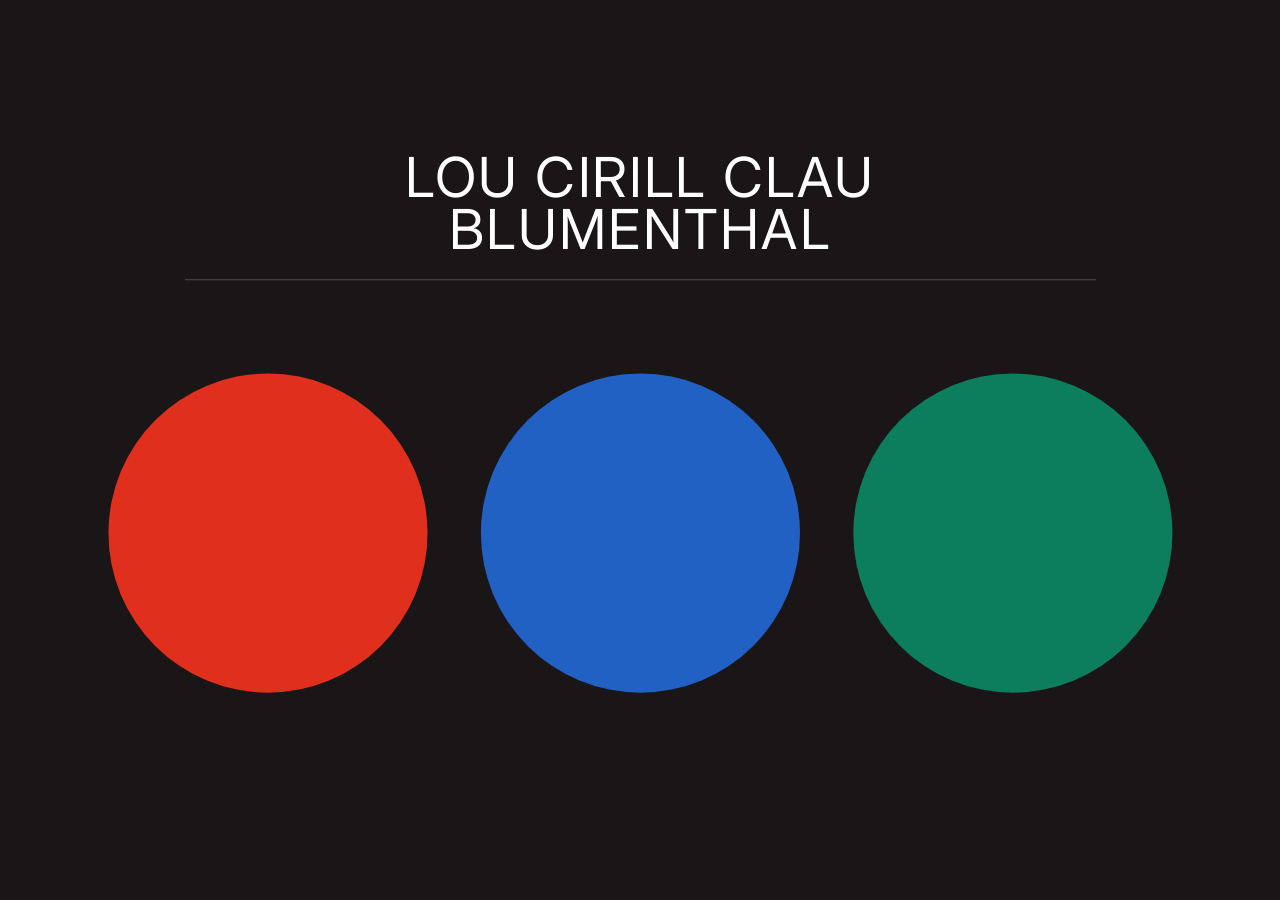
<file: index.html>
<!doctype html>
<html lang="en">
  <head>
    <meta charset="UTF-8" />
    <meta name="viewport" content="width=device-width, initial-scale=1.0" />

    <!-- page title + description (also in content.json) -->
    <title>Lou Blumenthal — Interaction Designer</title>
    <meta
      name="description"
      content="Portfolio of Lou Blumenthal, an interaction designer based in Zürich, Switzerland — work, about, and contact."
    />
    <meta name="author" content="Lou Blumenthal" />

    <!-- font -->
    <link rel="preconnect" href="https://fonts.googleapis.com" />
    <link rel="preconnect" href="https://fonts.gstatic.com" crossorigin />
    <link
      href="https://fonts.googleapis.com/css2?family=Inter:wght@400;900&display=swap"
      rel="stylesheet"
    />

    <!-- styles -->
    <link rel="stylesheet" href="styles.css" />
  </head>

  <body>
    <!-- page structure only. empty parts are filled by main.js from content.json -->
    <div id="viewport">
      <!-- landing page -->
      <section class="page landing active" id="landing">
        <div class="stage stage-landing">
          <h1 class="landing-title"></h1>
          <!-- title -->
          <div class="landing-divider"></div>
          <div class="landing-circles"></div>
          <!-- circle buttons -->
        </div>
      </section>

      <!-- work page -->
      <section class="page work" id="work">
        <nav class="nav"></nav>
        <!-- nav -->
        <div class="stage">
          <div class="work-head"></div>
          <!-- heading -->
          <div class="work-grid"></div>
          <!-- project cards -->
          <!-- photo + solid circle -->
          <div class="work-circles">
            <span class="pic"></span>
            <span class="solid"></span>
          </div>
        </div>
        <footer class="footer"></footer>
        <!-- footer -->
      </section>

      <!-- about page -->
      <section class="page about" id="about">
        <nav class="nav"></nav>
        <div class="stage">
          <!-- left: resume -->
          <div class="resume-panel">
            <div class="resume-label"></div>
            <div class="timeline">
              <div class="timeline-list"></div>
              <!-- resume entries -->
            </div>
          </div>

          <!-- center: circles -->
          <span class="about-circle-solid"></span>
          <span class="about-circle-pic pic"></span>

          <!-- right: greeting, name, bio -->
          <p class="about-hello"></p>
          <p class="about-name"></p>
          <span class="plus about-plus-1"></span>
          <p class="about-bio-1"></p>
          <span class="plus about-plus-2"></span>
          <p class="about-bio-2"></p>
        </div>
        <footer class="footer"></footer>
      </section>

      <!-- contact page -->
      <section class="page contact" id="contact">
        <nav class="nav"></nav>
        <div class="stage">
          <!-- circles -->
          <span class="contact-pic pic"></span>
          <span class="contact-solid"></span>

          <h2 class="contact-heading"></h2>
          <!-- heading -->
          <div class="contact-details"></div>
          <!-- email / phone / etc. -->

          <span class="plus contact-plus"></span>
        </div>
        <footer class="footer"></footer>
      </section>
    </div>

    <!-- project detail panel (hidden until a work card is clicked) -->
    <div id="project-overlay" aria-hidden="true">
      <div class="po-backdrop" data-close></div>
      <!-- click outside to close -->
      <div class="po-sheet" role="dialog" aria-modal="true" aria-label="Project details">
        <div class="po-bar">
          <button class="po-close" type="button" data-close aria-label="Close"></button>
          <!-- close button -->
        </div>
        <div class="po-scroll">
          <div class="po-stage-wrap">
            <div class="po-stage">
              <div class="po-content"></div>
              <!-- filled by main.js -->
            </div>
          </div>
        </div>
      </div>
    </div>

    <!-- script -->
    <script src="main.js"></script>
  </body>
</html>
</file>
<file: styles.css>
/* styles.css — all styling. pages are laid out on a fixed stage and scaled to the window. */


/* reset */

*,
*::before,
*::after {
  box-sizing: border-box;
  margin: 0;
  padding: 0;
}

/* tokens: font, font sizes, scale */
:root {
  --font: "Inter", sans-serif;

  /* font sizes */
  --extreme: 48px;
  --big: 24px;
  --regular: 19px;
  --display: 62px;

  /* scale factor (set by main.js) */
  --scale: 1;
}

/* root: no page scrolling */
html,
body {
  height: 100%;
  overflow: hidden;
}

body {
  font-family: var(--font);
  background: #1a1517;
  overflow: hidden;
}


/* viewport + pages */

#viewport {
  position: fixed;
  inset: 0;
}

/* one full-screen page, hidden by default, crossfades */
.page {
  position: absolute;
  inset: 0;
  background: var(--bg);
  overflow: hidden;
  opacity: 0;
  visibility: hidden;
  pointer-events: none;
  transition:
    opacity 0.5s ease,
    visibility 0s linear 0.5s;
}

/* the visible page */
.page.active {
  opacity: 1;
  visibility: visible;
  pointer-events: auto;
  z-index: 1;
  transition:
    opacity 0.5s ease,
    visibility 0s linear 0s;
}

/* per-page colours */
.page.landing {
  --bg: #1a1517;
}
.page.work {
  --bg: #380009;
  --light: #fea996;
  --bold: #cd1b17;
  --dim: #9b1212;
  --solid: #e0301d;
}
.page.about {
  --bg: #010080;
  --light: #82c8e4;
  --bold: #82c8e4;
  --dim: #1959b3;
  --solid: #2161c4;
}
.page.contact {
  --bg: #0b3e31;
  --light: #71e6cb;
  --bold: #71e6cb;
  --dim: #3ebb9e;
  --solid: #0a6e54;
}


/* the stage: fixed-size surface, scaled to the window */

.stage {
  position: absolute;
  left: 50%;
  top: 50%;
  width: 1440px;
  height: 720px;
  transform: translate(-50%, -50%) scale(var(--scale));
  transform-origin: center center;
}


/* shared parts: nav, footer, "+" mark, photo circle */

/* nav (top-left, scaled) */
.nav {
  position: absolute;
  top: calc(40px * var(--scale));
  left: calc(40px * var(--scale));
  display: flex;
  gap: 1.66em;
  font-size: calc(var(--big) * var(--scale));
  letter-spacing: 0.14em;
  text-transform: uppercase;
  line-height: 0.95;
  z-index: 10;
}
.nav a {
  color: var(--dim);
  text-decoration: none;
  cursor: pointer;
  transition: opacity 0.2s;
}
.nav a:hover {
  opacity: 0.8;
}
/* current page link */
.nav a.active {
  color: var(--light);
  text-decoration: underline;
  text-underline-offset: 0.18em;
}

/* keyboard focus rings */
.nav a:focus-visible {
  outline: 2px solid var(--light);
  outline-offset: 4px;
}
.lc-btn:focus-visible {
  outline: 2px solid #fff;
  outline-offset: 6px;
}

/* footer (bottom-left, scaled) */
.footer {
  position: absolute;
  left: calc(80px * var(--scale));
  bottom: calc(24px * var(--scale));
  display: flex;
  gap: 2.8em;
  font-size: calc(var(--regular) * var(--scale));
  letter-spacing: 0.14em;
  text-transform: uppercase;
  line-height: 0.95;
  color: var(--dim);
  z-index: 10;
}

/* "+" mark */
.plus {
  position: absolute;
  width: 60px;
  height: 56px;
  pointer-events: none;
}
.plus::before,
.plus::after {
  content: "";
  position: absolute;
  background: var(--light);
}
.plus::before {
  left: 30px;
  top: 0;
  width: 1px;
  height: 48px;
}
.plus::after {
  left: 6px;
  top: 24px;
  width: 48px;
  height: 1px;
}

/* photo circle (image set by main.js) */
.pic {
  border-radius: 50%;
  overflow: hidden;
  background-color: #0d0d12;
  background-size: cover;
  background-position: center;
  background-repeat: no-repeat;
}


/* landing page */

.stage-landing {
  display: flex;
  flex-direction: column;
  align-items: center;
  justify-content: center;
}

/* title */
.landing-title {
  font-size: var(--display);
  font-weight: 400;
  color: #fff;
  text-align: center;
  text-transform: uppercase;
  letter-spacing: 0.04em;
  line-height: 0.95;
}
/* divider line */
.landing-divider {
  width: 1025px;
  height: 1px;
  background: rgba(255, 255, 255, 0.25);
  margin-top: 26px;
}
/* circle buttons row */
.landing-circles {
  display: flex;
  gap: 40px;
  margin-top: 48px;
}

/* one circle button */
.lc-btn {
  position: relative;
  width: 379px;
  height: 479px;
  cursor: pointer;
  text-decoration: none;
}
.lc-circle {
  position: absolute;
  left: 10px;
  top: 57px;
  width: 359px;
  height: 359px;
  border-radius: 50%;
  transition: top 0.3s ease;
}
/* lift on hover */
.lc-btn:hover .lc-circle {
  top: 34px;
}

/* label, fades in on hover */
.lc-label {
  position: absolute;
  left: 50%;
  top: 432px;
  transform: translateX(-50%);
  font-size: 28px;
  color: #fff;
  text-transform: uppercase;
  letter-spacing: 0.12em;
  text-decoration: underline;
  text-underline-offset: 4px;
  white-space: nowrap;
  opacity: 0;
  transition: opacity 0.3s ease;
}
.lc-btn:hover .lc-label {
  opacity: 1;
}

/* circle colours */
.lc-circle.red {
  background: #e0301d;
}
.lc-circle.blue {
  background: #2161c4;
}
.lc-circle.green {
  background: #0c7d5d;
}


/* work page */

/* heading */
.work-head {
  position: absolute;
  left: 81px;
  top: 104px;
  font-size: var(--big);
  letter-spacing: 0.04em;
  text-transform: uppercase;
  line-height: 0.95;
}
.t-light {
  color: var(--light);
  font-weight: 400;
}
.t-bold {
  color: var(--bold);
  font-weight: 900;
}

/* project grid */
.work-grid {
  position: absolute;
  left: 81px;
  top: 178px;
  width: 989px;
  height: 442px;
  display: grid;
  grid-template-columns: 1fr 1fr;
  grid-template-rows: 1fr 1fr;
  column-gap: 80px;
  row-gap: 20px;
}
.work-card {
  position: relative;
  cursor: pointer;
}

/* card title */
.work-card-title {
  position: absolute;
  left: 20px;
  top: 85px;
  width: 423px;
  font-size: var(--big);
  letter-spacing: 0.04em;
  text-transform: uppercase;
  color: var(--light);
  line-height: 0.95;
  font-weight: 400;
}
.work-card-title strong {
  font-weight: 900;
}
/* divider under title */
.work-card-line {
  position: absolute;
  left: 20px;
  top: 173px;
  width: 419px;
  height: 2px;
  border-radius: 1px;
  background: var(--dim);
}

/* hover image panel (grows up on hover) */
.work-card-panel {
  position: absolute;
  left: 34px;
  top: 142px;
  width: 383px;
  height: 33px;
  border-radius: 20px 20px 0 0;
  opacity: 0;
  pointer-events: none;
  background-color: #1a0507;
  background-size: cover;
  background-position: center;
  background-repeat: no-repeat;
  transition:
    top 0.4s ease,
    height 0.4s ease,
    opacity 0.4s ease;
}
.work-card:hover .work-card-panel {
  top: 35px;
  height: 140px;
  opacity: 0.4;
}

/* rest "+" mark (svg) */
.work-card-plus {
  position: absolute;
  left: 0;
  top: 0;
  width: 68.49px;
  height: 66.13px;
  pointer-events: none;
  transition: opacity 0.4s ease;
  background-repeat: no-repeat;
  background-size: 100% 100%;
  background-image: url("data:image/svg+xml,%3Csvg xmlns='http://www.w3.org/2000/svg' viewBox='0 0 68.4864 66.1346' fill='none'%3E%3Cline x1='37.293' y1='0' x2='37.293' y2='29.5243' stroke='%239B1212' stroke-width='2'/%3E%3Cline x1='33.1934' y1='36.6104' x2='33.1934' y2='66.1346' stroke='%239B1212' stroke-width='2'/%3E%3Cline x1='29.2677' y1='33.4764' x2='0' y2='33.4764' stroke='%239B1212' stroke-width='2'/%3E%3Cline x1='68.4863' y1='33.4764' x2='39.2187' y2='33.4764' stroke='%239B1212' stroke-width='2'/%3E%3C/svg%3E");
}
.work-card:hover .work-card-plus {
  opacity: 0;
}

/* hover crop marks (svg) */
.work-card-frame {
  position: absolute;
  left: 0;
  top: 0;
  width: 439.27px;
  height: 174.52px;
  pointer-events: none;
  opacity: 0;
  transition: opacity 0.4s ease;
  background-repeat: no-repeat;
  background-size: 100% 100%;
  background-image: url("data:image/svg+xml,%3Csvg xmlns='http://www.w3.org/2000/svg' viewBox='0 0 439.268 174.524' fill='none'%3E%3Cline x1='33.1934' y1='145' x2='33.1934' y2='174.524' stroke='%239B1212' stroke-width='2'/%3E%3Cline x1='37.293' y1='0' x2='37.293' y2='29.5243' stroke='%239B1212' stroke-width='2'/%3E%3Cline x1='29.2677' y1='33.4764' x2='0' y2='33.4764' stroke='%239B1212' stroke-width='2'/%3E%3Cline x1='439.268' y1='34' x2='410' y2='34' stroke='%239B1212' stroke-width='2'/%3E%3C/svg%3E");
}
.work-card:hover .work-card-frame {
  opacity: 1;
}

/* photo + solid circle (right) */
.work-circles {
  position: absolute;
  left: 1140px;
  top: 41px;
  display: flex;
  flex-direction: column;
  gap: 40px;
}
.work-circles .pic,
.work-circles .solid {
  width: 299px;
  height: 299px;
  border-radius: 50%;
}
.work-circles .solid {
  background: var(--solid);
}


/* about page */

/* left: resume panel */
.resume-panel {
  position: absolute;
  left: 80px;
  top: 133px;
  width: 384px;
  height: 469px;
}
.resume-label {
  display: flex;
  align-items: center;
  gap: 9px;
  font-size: var(--big);
  letter-spacing: 0.14em;
  text-transform: uppercase;
  color: var(--light);
  margin-bottom: 26px;
}
/* dot before label */
.resume-label::before {
  content: "";
  width: 6px;
  height: 6px;
  border-radius: 50%;
  background: var(--light);
}

/* scroll area, scrollbar hidden */
.timeline {
  position: relative;
  height: 405px;
  overflow-y: auto;
  overflow-x: hidden;
  scrollbar-width: none;
  -ms-overflow-style: none;
}
.timeline::-webkit-scrollbar {
  width: 0;
  height: 0;
}

/* list of entries (duplicated by main.js for the loop) */
.timeline-list {
  position: relative;
  padding-left: 27px;
}
/* vertical line */
.timeline-list::before {
  content: "";
  position: absolute;
  left: 2px;
  top: 0;
  bottom: 0;
  width: 1px;
  background: var(--light);
  opacity: 0.3;
}
/* one entry */
.t-item {
  position: relative;
  margin-bottom: 44px;
}
/* dot per entry */
.t-item::before {
  content: "";
  position: absolute;
  left: -29px;
  top: 4px;
  width: 5px;
  height: 5px;
  border-radius: 50%;
  background: var(--light);
}
.t-item p {
  font-size: var(--regular);
  letter-spacing: 0.04em;
  text-transform: uppercase;
  color: var(--light);
  line-height: 0.95;
}
.t-item .year {
  margin-bottom: 5px;
}

/* center: overlapping circles */
.about-circle-solid {
  position: absolute;
  left: 645px;
  top: 61px;
  width: 299px;
  height: 299px;
  border-radius: 50%;
  background: var(--solid);
}
.about-circle-pic {
  position: absolute;
  left: 496px;
  top: 360px;
  width: 299px;
  height: 299px;
}

/* right: greeting, name, bio */
.about-hello,
.about-name,
.about-bio-1,
.about-bio-2 {
  position: absolute;
  color: var(--light);
  text-transform: uppercase;
  line-height: 0.95;
}
.about-hello {
  left: 970px;
  top: 92px;
  font-size: var(--big);
  letter-spacing: 0.14em;
}
.about-name {
  left: 970px;
  top: 150px;
  width: 360px;
  font-size: var(--big);
  font-weight: 900;
  letter-spacing: 0.14em;
  text-align: center;
}
.about-bio-1 {
  left: 970px;
  top: 250px;
  width: 340px;
  font-size: var(--regular);
  letter-spacing: 0.04em;
}
.about-bio-2 {
  left: 970px;
  top: 415px;
  width: 410px;
  font-size: var(--regular);
  letter-spacing: 0.04em;
}
.about-plus-1 {
  left: 1340px;
  top: 80px;
}
.about-plus-2 {
  left: 904px;
  top: 400px;
}


/* contact page */

/* overlapping circles */
.contact-pic {
  position: absolute;
  left: 163px;
  top: 211px;
  width: 299px;
  height: 299px;
}
.contact-solid {
  position: absolute;
  left: 471px;
  top: 211px;
  width: 299px;
  height: 299px;
  border-radius: 50%;
  background: var(--solid);
}

/* heading */
.contact-heading {
  position: absolute;
  left: 623px;
  top: 330px;
  font-size: var(--extreme);
  font-weight: 900;
  letter-spacing: 0.04em;
  text-transform: uppercase;
  color: var(--light);
  line-height: 0.95;
}

/* details: two columns (labels / values) */
.contact-details {
  position: absolute;
  left: 865px;
  top: 404px;
  display: flex;
  gap: 20px;
  font-size: var(--regular);
  letter-spacing: 0.04em;
  text-transform: uppercase;
  line-height: 0.95;
}
.contact-labels {
  color: var(--light);
}
.contact-values {
  color: var(--dim);
}
.contact-labels p,
.contact-values p {
  margin-bottom: 5px;
  white-space: nowrap;
}

.contact-plus {
  left: 1140px;
  top: 195px;
}


/* intro animations */

/* circle slide-out: start offset (--dx/--dy), animates to 0,0 */
.work-circles .pic {
  --dx: 0px;
  --dy: 339px;
}
.about-circle-pic {
  --dx: 149px;
  --dy: -299px;
}
.contact-pic {
  --dx: 308px;
  --dy: 0px;
}

/* stacking: colour circle in front, photo behind */
.work-circles .pic,
.work-circles .solid {
  position: relative;
}
.work-circles .solid,
.about-circle-solid,
.contact-solid {
  z-index: 2;
}
.work-circles .pic,
.about-circle-pic,
.contact-pic {
  z-index: 1;
}
.contact-heading {
  z-index: 3;
}

/* run intro once per page (.reveal added by main.js) */
.reveal .work-circles .pic,
.reveal .about-circle-pic,
.reveal .contact-pic {
  animation: circle-reveal 0.5s cubic-bezier(0.2, 1.3, 0.4, 1) both;
  will-change: transform;
}

@keyframes circle-reveal {
  from {
    transform: translate(var(--dx), var(--dy));
  }
  to {
    transform: translate(0, 0);
  }
}

/* work + contact: text snaps in after the circle */
.reveal .work-head,
.reveal .work-grid,
.reveal .contact-heading,
.reveal .contact-details,
.reveal .contact-plus {
  animation: text-snap 0.25s cubic-bezier(0.2, 1.5, 0.4, 1) 0.8s both;
}

/* about: staggered entrance (greeting/name are typed by main.js) */
.reveal .about-plus-1 {
  animation: text-snap 0.3s cubic-bezier(0.2, 1.5, 0.4, 1) 1.7s both;
}
.reveal .about-bio-1,
.reveal .about-bio-2,
.reveal .about-plus-2 {
  animation: slide-in-right 0.45s cubic-bezier(0.2, 0.9, 0.3, 1) 2.6s both;
}
.reveal .resume-panel {
  animation: slide-in-left 0.45s cubic-bezier(0.2, 0.9, 0.3, 1) 3.4s both;
}

/* typewriter letters + caret (driven by main.js) */
.about-hello .ty,
.about-name .ty {
  opacity: 0;
  transition: opacity 0.08s ease;
}
.about-hello .ty.on,
.about-name .ty.on {
  opacity: 1;
}
.about-hello .caret,
.about-name .caret {
  display: inline-block;
  width: 2px;
  height: 1em;
  margin: 0 1px;
  background: currentColor;
  vertical-align: -0.12em;
  animation: caret-blink 0.7s steps(1) infinite;
}
@keyframes caret-blink {
  50% {
    opacity: 0;
  }
}

@keyframes text-snap {
  from {
    opacity: 0;
    transform: translateY(10px);
  }
  to {
    opacity: 1;
    transform: translateY(0);
  }
}
@keyframes slide-in-right {
  from {
    opacity: 0;
    transform: translateX(60px);
  }
  to {
    opacity: 1;
    transform: translateX(0);
  }
}
@keyframes slide-in-left {
  from {
    opacity: 0;
    transform: translateX(-60px);
  }
  to {
    opacity: 1;
    transform: translateX(0);
  }
}


/* project detail panel (opens from a work card) */

/* overlay wrapper */
#project-overlay {
  --po-scale: 1;
  position: fixed;
  inset: 0;
  z-index: 100;
  display: none;
}
#project-overlay.open {
  display: block;
}

/* card focus ring */
.work-card:focus-visible {
  outline: 2px solid var(--light);
  outline-offset: 4px;
}

/* backdrop, click to close */
.po-backdrop {
  position: absolute;
  inset: 0;
  background: rgba(0, 0, 0, 0.55);
}

/* the sheet (centered, scaled by --po-scale) */
.po-sheet {
  position: absolute;
  top: 50%;
  left: 50%;
  transform: translate(-50%, -50%);
  width: calc(1199px * var(--po-scale) + 4px);
  max-height: 86vh;
  display: flex;
  flex-direction: column;
  background: #380009;
  border: 2px solid #9b1212;
  border-radius: 20px;
  overflow: hidden;
}

/* header bar */
.po-bar {
  flex: 0 0 auto;
  height: calc(92px * var(--po-scale));
  min-height: 52px;
  background: #9b1212;
  display: flex;
  align-items: center;
  justify-content: flex-end;
  padding-right: calc(40px * var(--po-scale));
}
/* close button (x drawn with two lines) */
.po-close {
  position: relative;
  width: 38px;
  height: 38px;
  background: transparent;
  border: 0;
  cursor: pointer;
}
.po-close::before,
.po-close::after {
  content: "";
  position: absolute;
  left: 50%;
  top: 50%;
  width: 30px;
  height: 3px;
  border-radius: 2px;
  background: #fea996;
}
.po-close::before {
  transform: translate(-50%, -50%) rotate(45deg);
}
.po-close::after {
  transform: translate(-50%, -50%) rotate(-45deg);
}

/* scroll area + scaled stage */
.po-scroll {
  flex: 1 1 auto;
  min-height: 0;
  overflow-y: auto;
  overflow-x: hidden;
}
.po-stage-wrap {
  width: fit-content;
  margin: 0 auto;
}
/* zoom scales the whole stage */
.po-stage {
  width: 1199px;
  padding: 56px 0 80px;
  zoom: var(--po-scale);
  font-family: var(--font);
  color: #fea996;
}

/* title */
.po-title {
  margin: 0 0 0 54px;
  font-size: 48px;
  font-weight: 900;
  letter-spacing: 1.92px;
  line-height: 0.95;
  text-transform: uppercase;
  color: #cd1b17;
}

/* intro paragraph */
.po-intro {
  width: 1091px;
  margin: 32px 0 0 54px;
  font-size: 19px;
  font-weight: 400;
  letter-spacing: 0.76px;
  line-height: 0.95;
  text-transform: uppercase;
}

/* image + text row */
.po-row {
  position: relative;
  width: 1199px;
  height: 391px;
  margin-top: 80px;
}
.po-media {
  position: absolute;
  left: 54px;
  top: 51px;
  width: 510px;
  height: 340px;
}
/* reversed row: image on the right */
.po-row--rev .po-media {
  left: 635px;
}
.po-info {
  position: absolute;
  left: 589px;
  top: 51px;
  width: 610px;
}
.po-row--rev .po-info {
  left: 0;
  text-align: right;
}
.po-heading {
  font-size: 24px;
  font-weight: 900;
  letter-spacing: 0.96px;
  line-height: 0.95;
  text-transform: uppercase;
}
.po-body {
  margin-top: 17px;
  font-size: 19px;
  font-weight: 400;
  letter-spacing: 0.76px;
  line-height: 0.95;
  text-transform: uppercase;
}

/* "+" mark (svg) */
.po-mark {
  position: absolute;
  left: 0;
  top: 0;
  width: 68.49px;
  height: 66.13px;
  pointer-events: none;
  background-repeat: no-repeat;
  background-size: 100% 100%;
  background-image: url("data:image/svg+xml,%3Csvg xmlns='http://www.w3.org/2000/svg' viewBox='0 0 68.4864 66.1346' fill='none'%3E%3Cline x1='37.293' y1='0' x2='37.293' y2='29.5243' stroke='%239B1212' stroke-width='2'/%3E%3Cline x1='33.1934' y1='36.6104' x2='33.1934' y2='66.1346' stroke='%239B1212' stroke-width='2'/%3E%3Cline x1='29.2677' y1='33.4764' x2='0' y2='33.4764' stroke='%239B1212' stroke-width='2'/%3E%3Cline x1='68.4863' y1='33.4764' x2='39.2187' y2='33.4764' stroke='%239B1212' stroke-width='2'/%3E%3C/svg%3E");
}
.po-row--rev .po-mark {
  left: auto;
  right: 0;
  transform: scaleX(-1);
}

/* full-width image + caption */
.po-feature {
  margin-top: 80px;
  text-align: center;
}
.po-feature-media {
  width: 1091px;
  height: 728px;
  margin: 0 auto;
}
.po-caption {
  width: 1092px;
  margin: 80px auto 0;
  font-size: 19px;
  font-weight: 400;
  letter-spacing: 0.76px;
  line-height: 0.95;
  text-transform: uppercase;
  text-align: center;
}

/* bottom image strip */
.po-strip {
  display: flex;
  gap: 20px;
  margin-top: 80px;
  padding-left: 54px;
  overflow-x: auto;
}
.po-card {
  flex: 0 0 auto;
  width: 510px;
  margin: 0;
}
.po-card-label {
  margin-bottom: 41px;
  font-size: 24px;
  font-weight: 900;
  letter-spacing: 0.96px;
  line-height: 0.95;
  text-transform: uppercase;
}

/* panel images */
.po-img {
  display: block;
  width: 100%;
  height: 340px;
  object-fit: cover;
  border-radius: 20px;
  background: #1a0507;
}
.po-feature-media .po-img {
  height: 728px;
}


/* reduced motion: turn off transitions + animations */
@media (prefers-reduced-motion: reduce) {
  * {
    transition: none !important;
    animation: none !important;
  }
}
</file>
